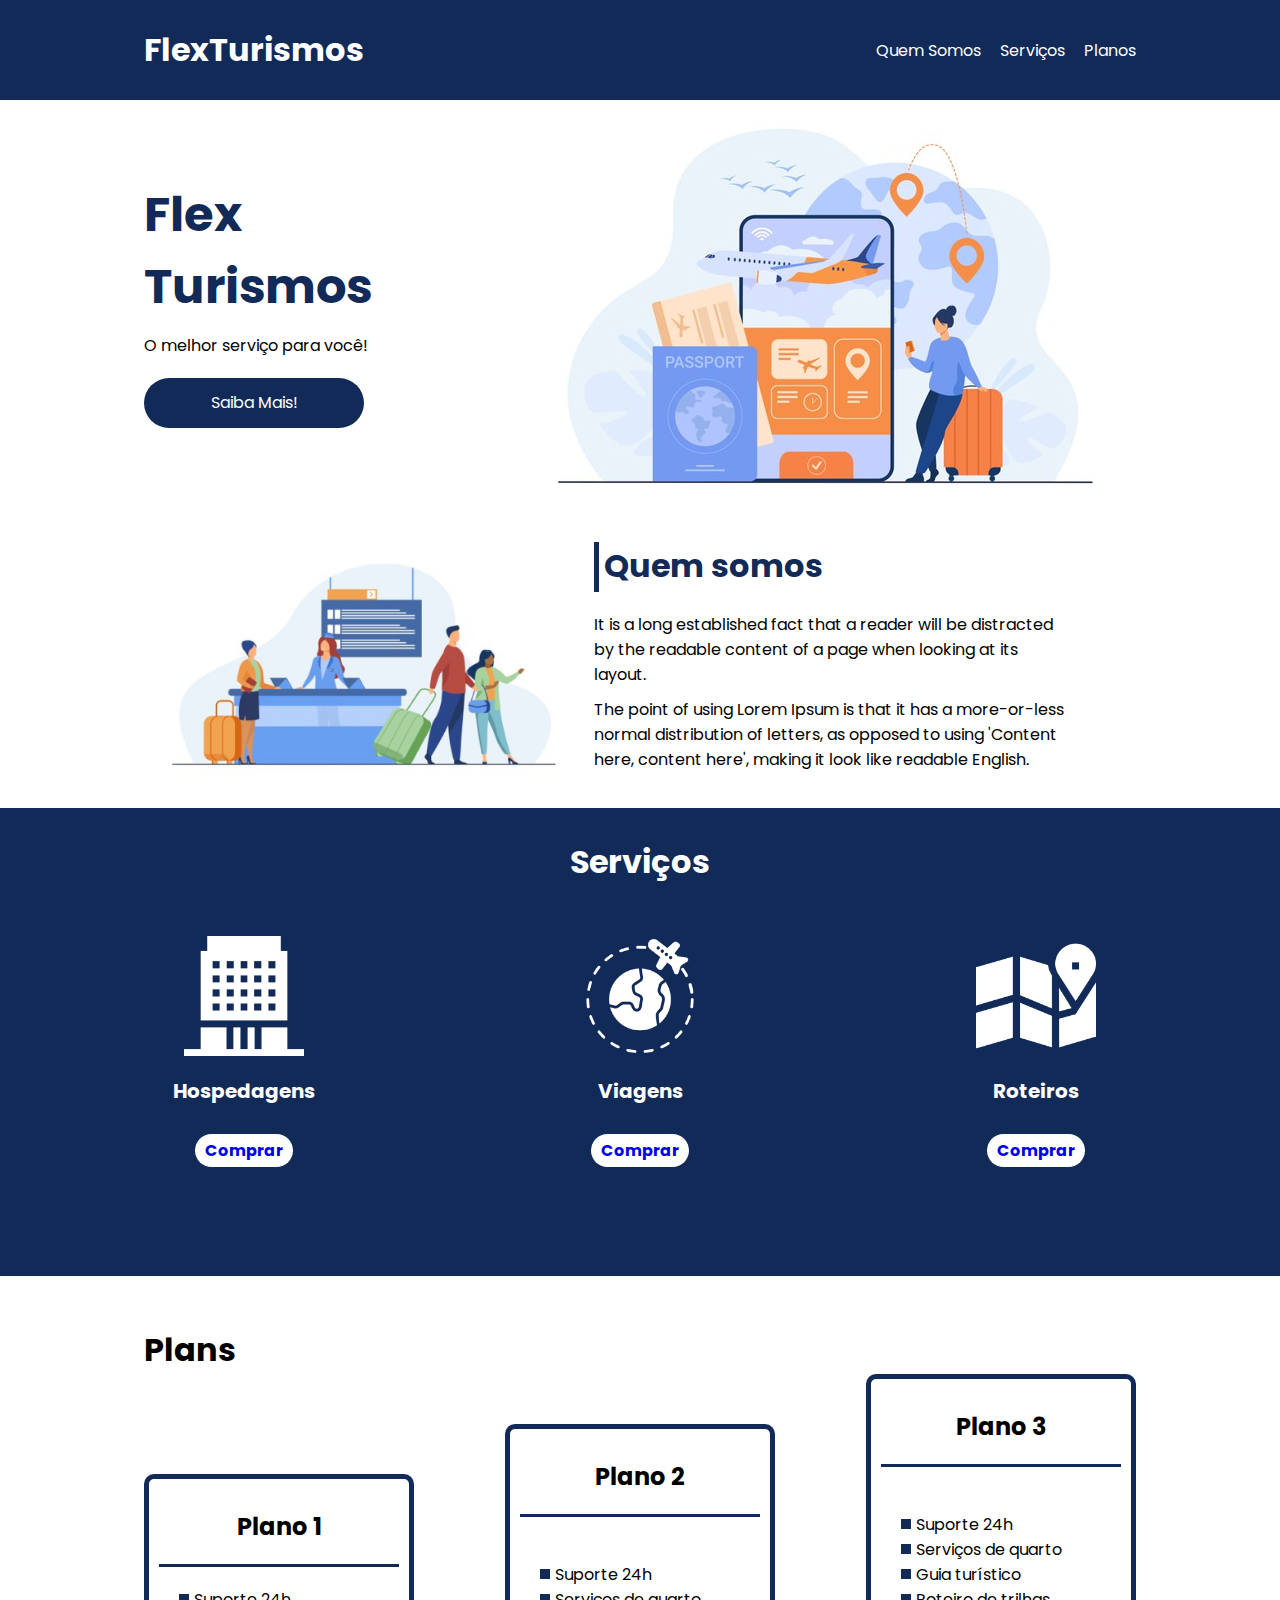
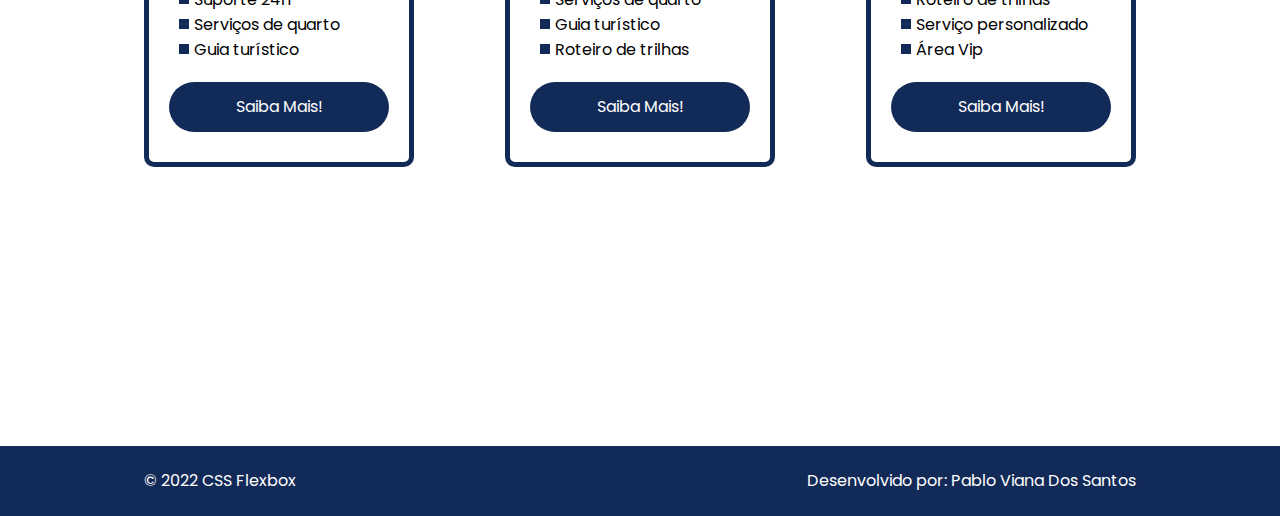
<file: flexbox-dio/index.html>
<!DOCTYPE html>
<html lang="pt-br">
<head>
    <meta charset="UTF-8">
    <meta name="viewport" content="width=device-width, initial-scale=1.0">
    <title>Flex Turismos</title>
    <link rel="stylesheet" href="./src/css/style.css">
    <link rel="stylesheet" href="./src/css/resposive.css">
    <link rel="preconnect" href="https://fonts.googleapis.com">
    <link rel="preconnect" href="https://fonts.gstatic.com" crossorigin>
    <link
        href="https://fonts.googleapis.com/css2?family=Poppins:wght@100;200;300;400;500&family=Roboto:ital,wght@0,300;0,400;0,500;0,700;0,900;1,400;1,500;1,700&display=swap"
        rel="stylesheet">
</head>
<body>
    <header>
        <div class="flex-container menu">      
            <div><h1>FlexTurismos</h1></div>
            <ul class="list-items">
                <li><a href="#who-we-are">Quem Somos</a></li>
                <li><a href="#services-container">Serviços</a></li>
                <li><a href="#plans-container">Planos</a></li>
            </ul>
        </div>
    </header>

    <section class="flex-container presentation">
            <div class="presentation-text">
                <h1>Flex <br>Turismos</h1>
                <p>O melhor serviço para você!</p>
                <a href="" class="btn">Saiba Mais!</a>
            </div>
    
            <div>
                <div><img src="./src/images/0-main.png" alt="presentation banner"></div>
            </div>
    </section>

    <section class="flex-container" id="who-we-are">
        <div>
            <h2>Quem somos</h2>
            <p>It is a long established fact that a reader will be distracted by the readable content of a page when looking at its layout. </p>
            <p>The point of using Lorem Ipsum is that it has a more-or-less normal distribution of letters, as opposed to using 'Content here, content here', making it look like readable English.</p>
        </div>
        
        <div>
            <img src="./src/images/1-quem-somos.png" alt="balcão de atendimento">
        </div>
    </section>

    <section class="services">
        <h2>Serviços</h2>
        <div class="flex-container" id="services-container">
        
            <div class="service-list">
                <div class="service-item">
                    <img src="./src/images/icon-2.png" alt="hospedagens">
                    <p>Hospedagens</p>
                    <a href="#">Comprar</a>
                </div>
    
                <div class="service-item">
                    <img src="./src/images/icon-1.png" alt="pacote de viagens">
                    <p>Viagens</p>
                    <a href="#">Comprar</a>
                </div>
    
                <div class="service-item">
                    <img src="./src/images/icon-3.png" alt="roteiros personalizados">
                    <p>Roteiros</p>
                    <a href="#">Comprar</a>
                </div>
    
            </div>
        </div>
    </section>

    
    <section class="plans">
        <div class="flex-container" id="plans-container">
            <h2>Plans</h2>
            <div class="list-plans">
                <div class="plan-item">
                    <h3>Plano 1</h3>
                    <ul>
                        <li>Suporte 24h</li>
                        <li>Serviços de quarto</li>
                        <li>Guia turístico</li>
                    </ul>
                    <a href="#" class="btn">Saiba Mais!</a>
                </div>
    
                <div class="plan-item">
                    <h3>Plano 2</h3>
                    <br>
                    <ul>
                        <li>Suporte 24h</li>
                        <li>Serviços de quarto</li>
                        <li>Guia turístico</li>
                        <li>Roteiro de trilhas</li>
                    </ul>
                    <a href="#" class="btn">Saiba Mais!</a>
                </div>
    
                <div class="plan-item">
                    <h3>Plano 3</h3>
                    <br>
                    <ul>
                        <li>Suporte 24h</li>
                        <li>Serviços de quarto</li>
                        <li>Guia turístico</li>
                        <li>Roteiro de trilhas</li>
                        <li>Serviço personalizado</li>
                        <li>Área Vip</li>
                    </ul>
                    <a href="#" class="btn">Saiba Mais!</a>
                </div>
            </div>
        </div>
    </section>

    <footer>
        <div class="flex-container">
            <p>&copy; 2022 CSS Flexbox</p>
            <p>Desenvolvido por: Pablo Viana Dos Santos</p>
        </div>
    </footer>
</body>
</html>
</file>
<file: flexbox-dio/src/css/style.css>
*{
    margin: 0;
    padding: 0;
    font-family: 'Poppins', sans-serif;
}

ul{
    list-style: none;
}

ul li a{
    text-decoration: none;
}

div img{
    display: block;
    width: 100%;
}

.flex-container{
    display: flex;
    max-width: 992px;
    min-width: 320px;
    margin: auto;
    width: 100%;

}

header{
    background-color: #122A57;
    height: 100px;
    display: flex;
    align-items: center;
    color: #fff;
}

header .list-items{
    display: flex;
    width: 100%;
    max-width: 260px;
    justify-content: space-between;
    align-items: center;
}

.list-items li a{
    color: #fff;
}

header .menu{
    justify-content: space-between;
}

.presentation{
    align-items: center;
    justify-content: space-between;
}

.presentation .presentation-text{
    min-height: 200px;
}

.presentation-text h1{
     color: #122A57;
     font-size: 48px;
     margin-bottom: 10px;
}

.btn{
    background-color: #122A57;
    color: #fff;
    text-align: center;
    border-radius: 30px;
    width: 220px;
    height: 50px;
    display: block;
    text-decoration: none;
    line-height: 50px;
    margin-top: 20px;
    margin-bottom: 10px;
}

#who-we-are{
    flex-direction: row-reverse;
    align-items: center;
    justify-content: space-between;
}
#who-we-are h2{
    font-size: 32px;
    color: #122A57;
    display: flex;
    margin-bottom: 20px;
}

#who-we-are h2::before{
    content: '';
    height: 50px;
    width: 5px;
    margin-right: 5px;
    background-color: #122A57;
    position: relative;
}
#who-we-are p{
    margin-bottom: 10px;
    width: 90%;
}

#who-we-are img{
    min-width: 420px;
}

#who-we-are div{
    margin: 0 10px;
}




.services{
    background-color: #122A57;
    width: 100%;
    color: #fff;
    padding: 30px 0 100px;
}

.services h2{
    font-size: 32px;
    margin-bottom: 50px;
    text-align: center;
}

#services-container{
    flex-direction: column;
}

.service-list{
    display: flex;
    flex-direction: row;
    justify-content: space-between;
}

.service-item{
    text-align: center;
}

.service-item a{
    width: 220px;
    background-color: #fff;
    border-radius: 30px;
    height: 50px;
    margin-top: 20px;
    line-height: 50px;
    padding: 5px 10px;
    text-decoration: none;
    font-size: 16px;
    font-weight: 700;
}

.service-item p{
    font-weight: 700;
    font-size: 20px; 
    margin: 20px 0 20px;
}

.service-item img{
    width: 60%;
    margin: auto;
}


#plans-container{
    flex-direction: column;
    min-height: 80vh;
    padding-top: 50px;
}

#plans-container h2{
    font-size: 32px;
}

.list-plans{
    display: flex;
    align-items: flex-end;
    justify-content: space-between;
   
}

.plan-item{
    flex: 1;
    border: 5px solid #122A57;
    padding: 10px;
    max-width: 240px;
    border-radius: 10px;
    
}

.plan-item .btn{
    margin: auto;
    margin-bottom: 20px;

}

.plan-item h3{
    font-size: 24px;
    display: flex;
    flex-direction: column;
    text-align: center;
    margin-top: 20px;
}

.plan-item h3::after{
    content: '';
    background-color: #122A57;
    width: 100%;
    height: 3px;
    margin-top: 20px;
    margin-bottom: 10px;
}

.plan-item ul{
    padding: 10px 20px;
    display: flex;
    flex-direction: column;
    margin-bottom: 10px;
}
.plan-item ul li{
    display: flex;
    flex-wrap: nowrap;
    align-items: center;
}
.plan-item ul li::before{
    content: '';
    width: 10px;
    height: 10px;
    background-color: #122A57;
    margin-right: 5px;

}

footer{
    background-color: #122A57;
    height: 70px;
    display: flex;
    align-items: center;
}

footer div{
    justify-content: space-between;
    color: #fff;
}
</file>
<file: flexbox-dio/src/css/resposive.css>
@media (max-width: 992px){
    .flex-container{
        display: flex;
        flex-direction: column;
    }

    header .menu h1{
        display: none;
       
    }
    header .menu{
        align-items: center;
    }
    .presentation{
        display: flex;
        flex-direction: row;
        justify-content: center;

    }

    
    #who-we-are{
        flex-direction: column-reverse;
    }

    #who-we-are img{
        min-width: 320px;
        margin: auto;
    }

    .service-list{
        flex-direction: row;
    }
    .service-item img{  
        width: 50%;
        margin: auto;
    }

    .list-plans{
        flex-direction: column;
        align-items: flex-start;
        margin-bottom: 20px;
    }

    .list-plans .plan-item{
        max-width: 90%;
        margin: auto;
        width: 100%;
        margin-bottom: 20px;
    }

    #plans-container h2 {
        text-align: center;
    }
}
@media (max-width: 440px){
    .presentation img{
        display: none;
    }
    #plans-container h2 {
        font-size: 32px;
        text-align: center;
        margin: 0 0 15px;
    }


}
</file>
